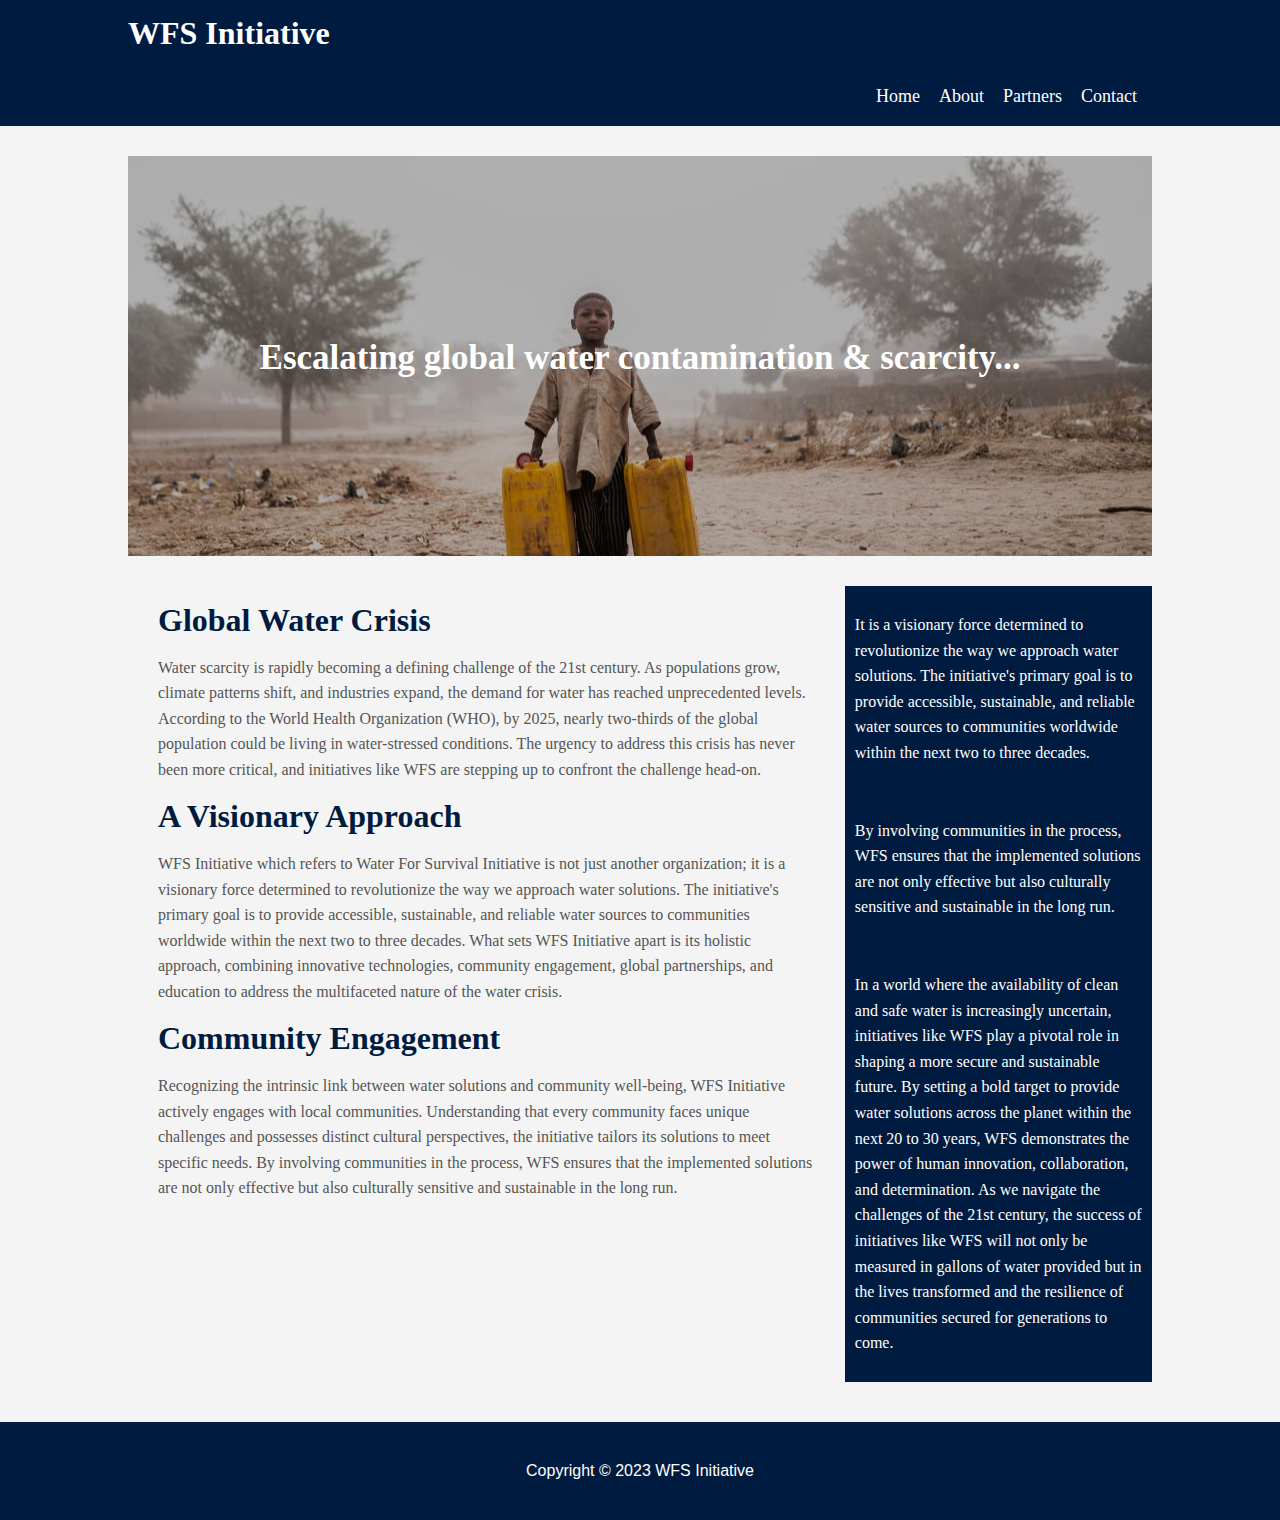
<file: index.html>
<!DOCTYPE html>
<html>
<head>
	<title>WFS Initiative</title>
	<link rel="stylesheet" type="text/css" href="css/style.css">
</head>
<body>
	<header id="main-header">
		<div class="container">
			<h1>WFS Initiative</h1>
		</div>
	</header>

	<nav id="navbar">
		<div class="container">
			<ul id="navbar1">
				<li><a href="index.html">Home</a></li>
				<li><a href="about.html">About</a></li>
				<li><a href="partners.html">Partners</a></li>
				<li><a href="contact.html">Contact</a></li>
			</ul>
		</div>
	</nav>

	<div class="container">
		<section id="showcase">
		<div id="pixelred">
			<h1>Escalating global water contamination & scarcity...
			</h1>
		</div>
		</div>
		</section>

	<div class="container">
		<section id="main">
			<h1>Global Water Crisis</h1>
			<p>Water scarcity is rapidly becoming a defining challenge of the 21st century. As populations grow,
			climate patterns shift, and industries expand, the demand for water has reached unprecedented
			levels. According to the World Health Organization (WHO), by 2025, nearly two-thirds of the
			global population could be living in water-stressed conditions. The urgency to address this crisis
			has never been more critical, and initiatives like WFS are stepping up to
			confront the challenge head-on.
			</p>


			<h1>A Visionary Approach</h1>
			<p>WFS Initiative which refers to Water For Survival Initiative is not just another organization; it is a visionary force
				determined to revolutionize the way we approach water solutions. The initiative's primary goal is
				to provide accessible, sustainable, and reliable water sources to communities worldwide within
				the next two to three decades. What sets WFS Initiative apart is its holistic approach,
				combining innovative technologies, community engagement, global partnerships, and education
				to address the multifaceted nature of the water crisis.
			</p>

			<h1>Community Engagement</h1>
			<p>Recognizing the intrinsic link between water solutions and community well-being,
			WFS Initiative actively engages with local communities. Understanding
			that every community faces unique challenges and possesses distinct cultural perspectives, the
			initiative tailors its solutions to meet specific needs. By involving communities in the process,
			WFS ensures that the implemented solutions are not only effective but also
			culturally sensitive and sustainable in the long run.</p>
		</section>

		<aside id="sidebar">
		<p>It is a visionary force
			determined to revolutionize the way we approach water solutions. The initiative's primary goal is
			to provide accessible, sustainable, and reliable water sources to communities worldwide within
			the next two to three decades.</p>
		</aside>

		<aside id="sidebar">
		<p>By involving communities in the process,
		WFS ensures that the implemented solutions are not only effective but also
		culturally sensitive and sustainable in the long run.
</p>
		</aside>

		<aside id="sidebar">
		<p>In a world where the availability of clean and safe water is increasingly uncertain, initiatives like
		WFS play a pivotal role in shaping a more secure and sustainable future. By
		setting a bold target to provide water solutions across the planet within the next 20 to 30 years,
		WFS demonstrates the power of human innovation,
		collaboration, and determination. As we navigate the challenges of the 21st century, the success
		of initiatives like WFS will not only be measured in gallons of water provided
		but in the lives transformed and the resilience of communities secured for generations to come.</p>
		</aside>
	</div>

	<footer id="main-footer">
		<p>Copyright &copy; 2023 WFS Initiative</p>
	</footer>
</body>
</html>
</file>
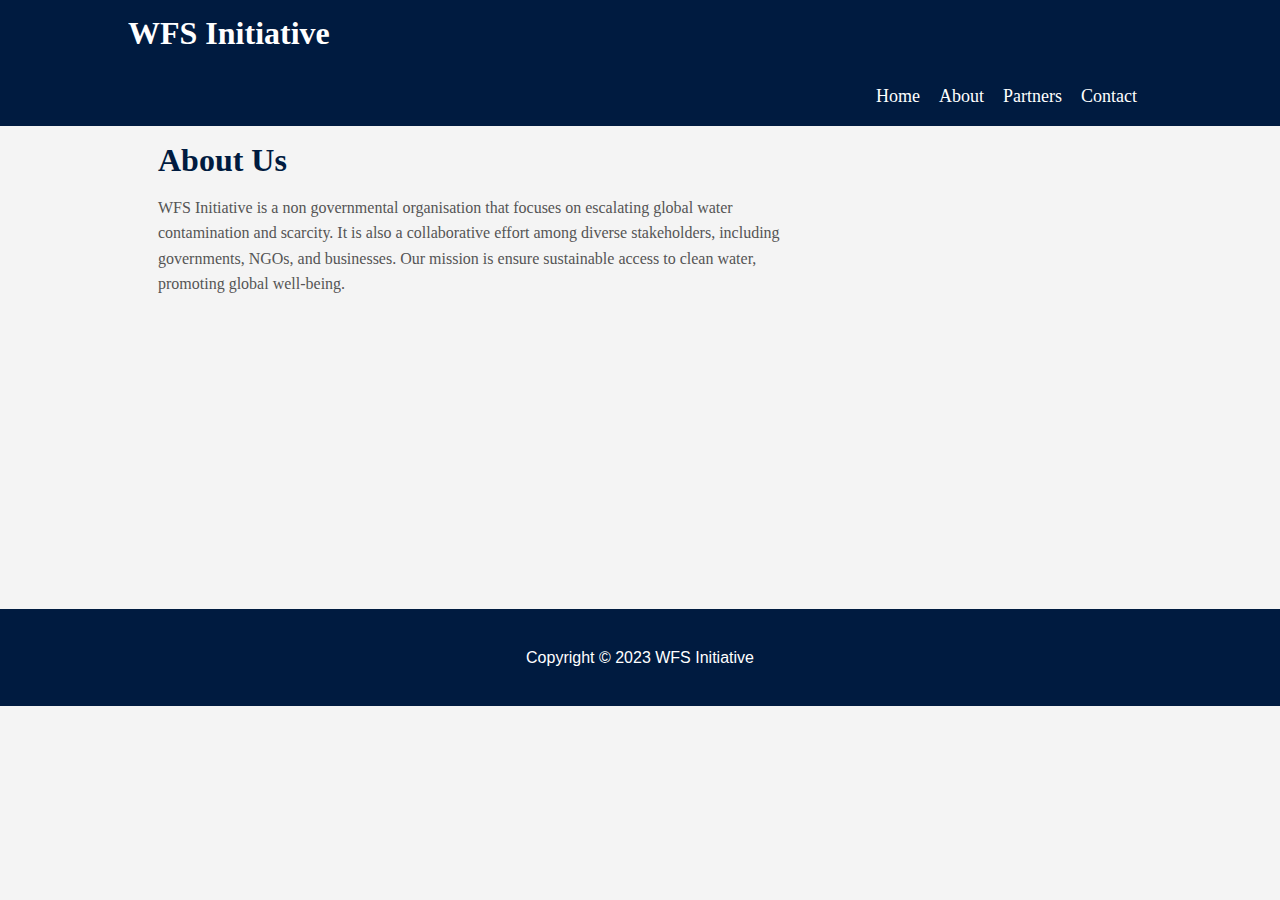
<file: about.html>
<!DOCTYPE html>
<html>
<head>
	<title>WFS Initiative</title>
	<link rel="stylesheet" type="text/css" href="css/style.css">
</head>
<body>
	<header id="main-header">
		<div class="container">
			<h1>WFS Initiative</h1>
		</div>
	</header>

	<nav id="navbar">
		<div class="container">
			<ul id="navbar1">
				<li><a href="index.html">Home</a></li>
				<li><a href="about.html">About</a></li>
				<li><a href="partners.html">Partners</a></li>
				<li><a href="contact.html">Contact</a></li>
			</ul>
		</div>
	</nav>


	<div class="container">
		<section id="main">
			<h1>About Us</h1>
			<p>WFS Initiative is a non governmental organisation that focuses on escalating global water contamination and scarcity. It is also a collaborative effort among diverse stakeholders, including governments, NGOs, and businesses. Our mission is ensure sustainable access to clean water, promoting global well-being.
			</p>
		</section>
	</div>
	<br>
	<br>
	
	<br>
	<br>
	<br>
	<br>
	<br>
	<br>
	<br>
	<br>
	<footer id="main-footer">
		<p>Copyright &copy; 2023 WFS Initiative</p>
	</footer>
</body>
</html>
</file>
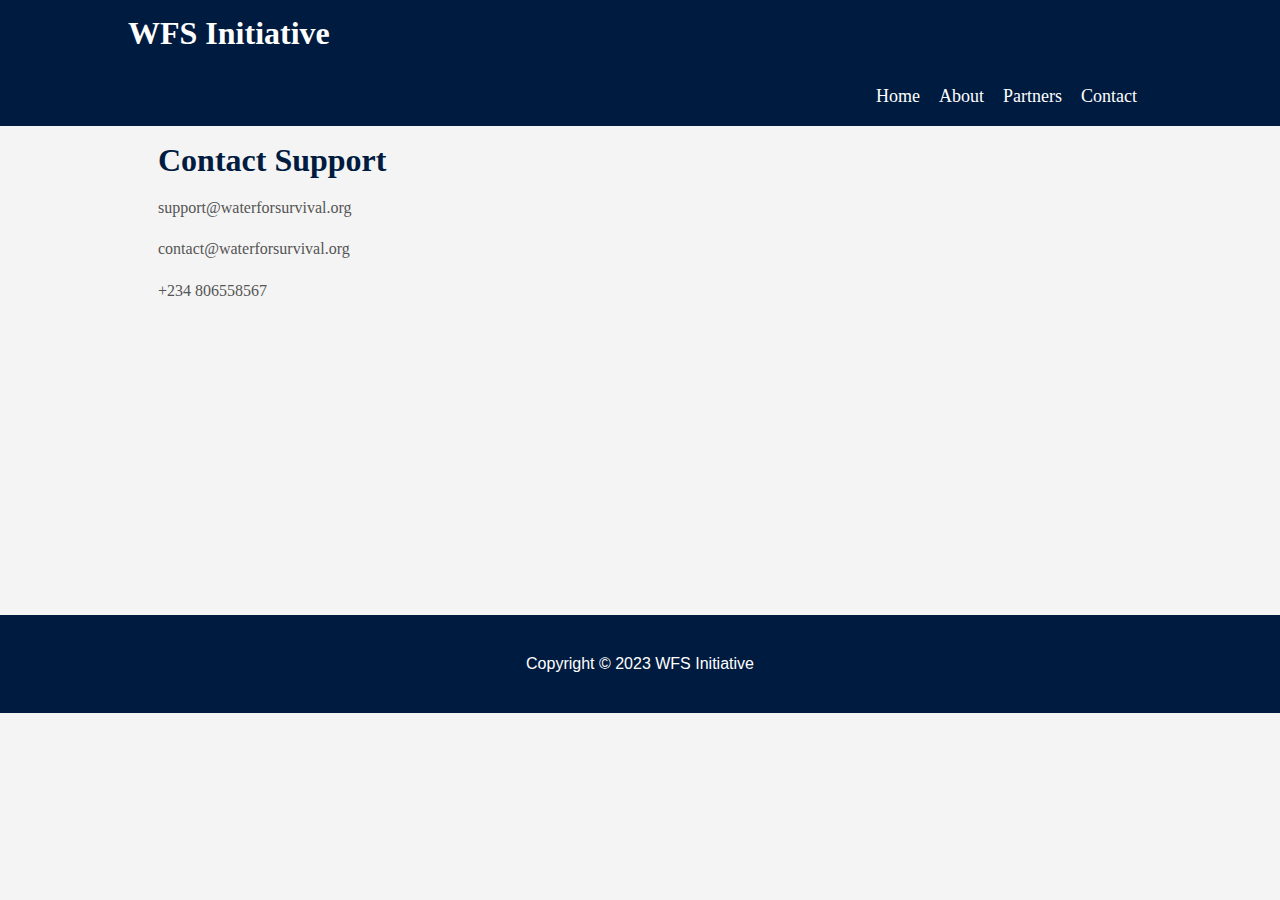
<file: contact.html>
<!DOCTYPE html>
<html>
<head>
	<title>WFS Initiative</title>
	<link rel="stylesheet" type="text/css" href="css/style.css">
</head>
<body>
	<header id="main-header">
		<div class="container">
			<h1>WFS Initiative</h1>
		</div>
	</header>

	<nav id="navbar">
		<div class="container">
			<ul id="navbar1">
				<li><a href="index.html">Home</a></li>
				<li><a href="about.html">About</a></li>
				<li><a href="partners.html">Partners</a></li>
				<li><a href="contact.html">Contact</a></li>
			</ul>
		</div>
	</nav>


	<div class="container">
		<section id="main">
			<h1>Contact Support</h1>
			<p>support@waterforsurvival.org
			</p>
			<p>contact@waterforsurvival.org
			</p>
			<p>+234 806558567
			</p>
		</section>
	</div>

	<br>
	<br>
	
	<br>
	<br>
	<br>
	<br>
	<br>
	<br>
	<br>
	<br>
	<footer id="main-footer">
		<p>Copyright &copy; 2023 WFS Initiative</p>
	</footer>
</body>
</html>
</file>
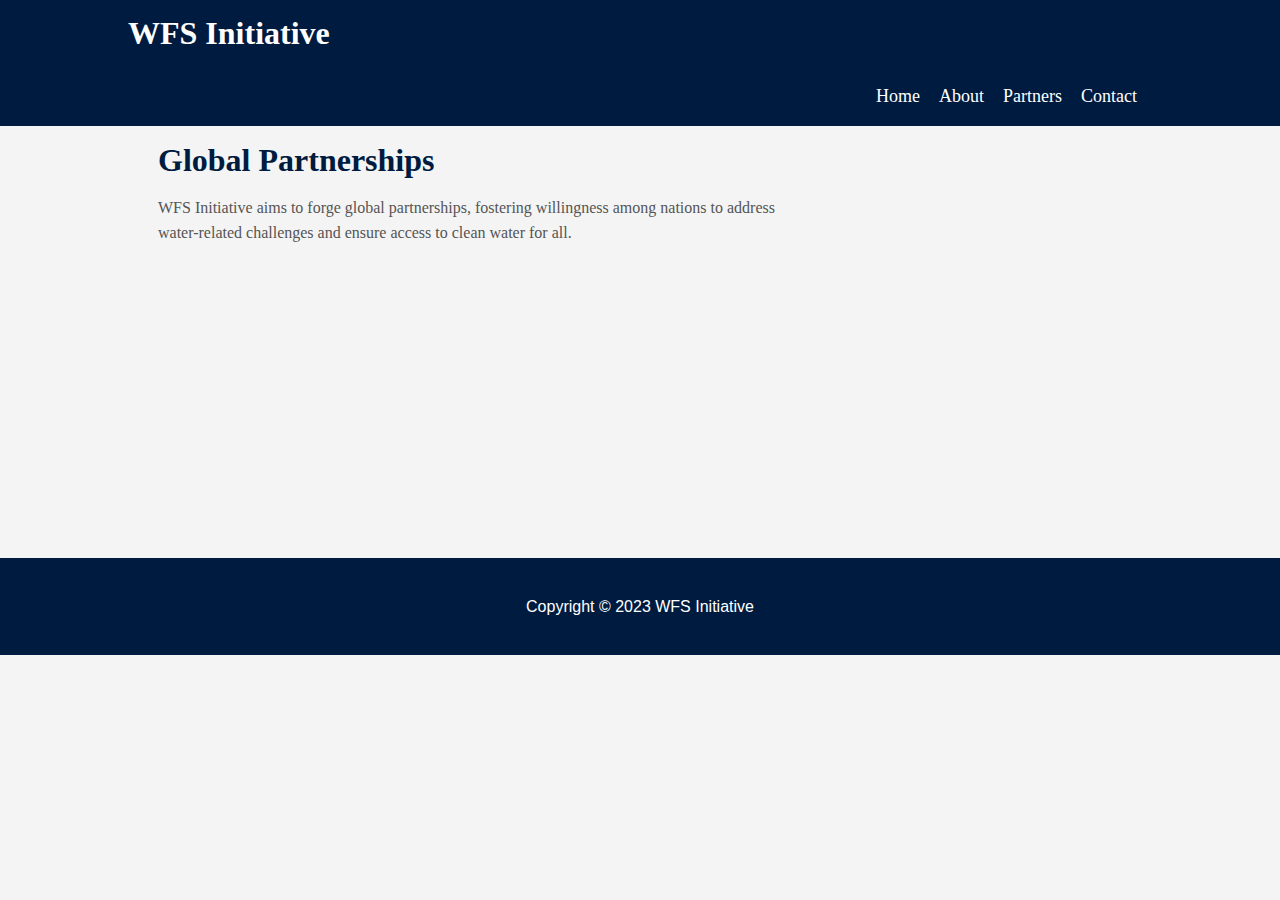
<file: partners.html>
<!DOCTYPE html>
<html>
<head>
	<title>WFS Initiative</title>
	<link rel="stylesheet" type="text/css" href="css/style.css">
</head>
<body>
	<header id="main-header">
		<div class="container">
			<h1>WFS Initiative</h1>
		</div>
	</header>

	<nav id="navbar">
		<div class="container">
			<ul id="navbar1">
				<li><a href="index.html">Home</a></li>
				<li><a href="about.html">About</a></li>
				<li><a href="partners.html">Partners</a></li>
				<li><a href="contact.html">Contact</a></li>
			</ul>
		</div>
	</nav>


	<div class="container">
		<section id="main">
			<h1>Global Partnerships</h1>
			<p>WFS Initiative aims to forge global partnerships, fostering willingness among nations to address water-related challenges and ensure access to clean water for all.
			</p>
		</section>
	</div>

	<br>
	<br>
	
	<br>
	<br>
	<br>
	<br>
	<br>
	<br>
	<br>
	<br>

	<footer id="main-footer">
		<p>Copyright &copy; 2023 WFS Initiative</p>
	</footer>
</body>
</html>
</file>
<file: css/style.css>
body{
	background-color: #f4f4f4;
	color: #555;
	font-family: Arial, Helvetica, sans-serif;
	font-size: 16px;
	line-height: 1.6em;
	margin: 0;
}


.container{
	width: 80%;
	margin: auto;
	overflow:hidden;
	font-family: math;
}

#navbar1 {
	float: right;
}

#main-header{
	background-color: #001b40;
	color:#fff;
}

#navbar{
	background-color: #001b40;
	color: #fff;
}

#navbar ul{
	padding: 0;
	list-style: none;
}

#navbar li{
	display: inline;
}

#navbar a{
	color: #fff;
	text-decoration: none;
	font-size: 18px;
	padding-right: 15px;
}

#navbar a:hover {
	color: skyblue;
	text-align: center;
}

#showcase{
	background-image: url('../images/wfs3copy.jpg');
	background-repeat: no-repeat;
	background-position: center right;
	height: 300px;
	margin-top: 30px;
	margin-bottom: 30px;
	text-align:center;
	padding-top: 100px;
	font-size: 25px;
}

#showcase h1{
	color: #fff;
	font-size: 35px;
	line-height: 1.6em;
	padding-top: 50px;
}

#main{
	float: left;
	width: 70%;
	padding: 0 30px;
	box-sizing: border-box;
}

#main h1 {
	color: #001b40;
}

#sidebar{
	float: right;
	width: 30%;
	background: #001b40;
	color: #fff;
	padding: 10px;
	box-sizing: border-box;
}

#main-footer{
	background: #001b40;
	color: #fff;
	text-align: center;
	padding: 20px;
	margin-top: 40px;
}

#pixelred {
	font-size: 10px;
}


/* For additional decoration of the floats we apply the codes below*/

@media(max-width:600px){
	#main{
		width: 100%;
		float: none;
	}

	#sidebar{
		width: 100%;
		float: none;
	}
}
</file>
